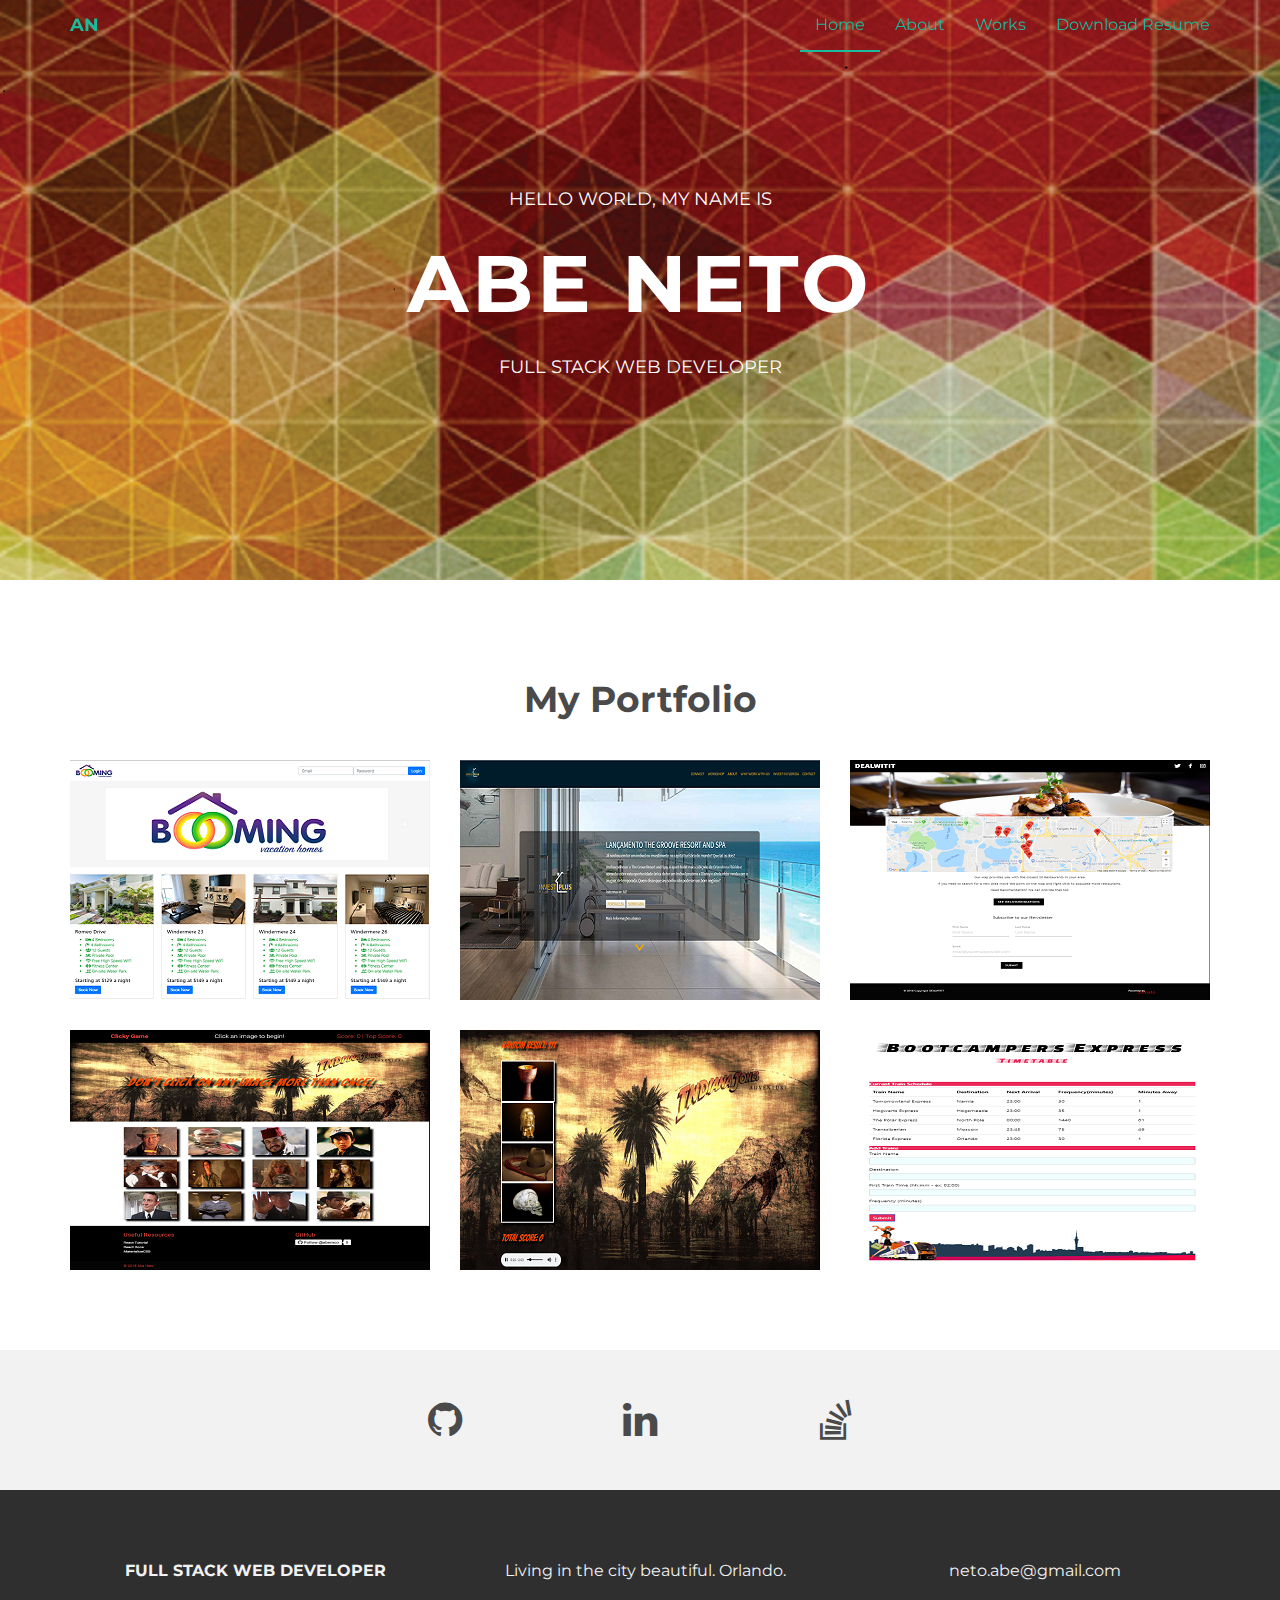
<file: index.html>
<!DOCTYPE html>
<html lang="en">
  <head>
    <meta charset="utf-8">
    <meta http-equiv="X-UA-Compatible" content="IE=edge">
    <meta name="viewport" content="width=device-width, initial-scale=1">
    <meta name="description" content="">
    <meta name="author" content="">
    <link rel="shortcut icon" href="assets/ico/favicon.ico">

    <title>ABE NETO Portfolio</title>

    <!-- Bootstrap core CSS -->
    <link href="assets/css/bootstrap.css" rel="stylesheet">

    <!-- Custom styles for this template -->
    <link href="assets/css/style.css" rel="stylesheet">
    <link href="assets/css/font-awesome.min.css" rel="stylesheet">

    
  </head>

  <body>

    <!-- Static navbar -->
    <div class="navbar navbar-default navbar-fixed-top" role="navigation">
      <div class="container">
        <div class="navbar-header">
          <button type="button" class="navbar-toggle" data-toggle="collapse" data-target=".navbar-collapse">
            <span class="sr-only">Toggle navigation</span>
            <span class="icon-bar"></span>
            <span class="icon-bar"></span>
            <span class="icon-bar"></span>
          </button>
          <a class="navbar-brand" href="index.html">AN</a>
        </div>
        <div class="navbar-collapse collapse">
          <ul class="nav navbar-nav navbar-right">
            <li class="active"><a href="index.html">Home</a></li>
            <li><a href="about.html">About</a></li>
						<li><a href="#works">Works</a></li>
						<li><a href="assets/img/abenetotechresume.pdf" target="blank" download="Abe Neto Resume 2018">Download Resume</a></li>
          </ul>
        </div><!--/.nav-collapse -->
      </div>
    </div>


	<div id="headerwrap">
	    <div class="container">
			<div class="row">
				<div class="col-lg-6 col-lg-offset-3">
					<h4>HELLO WORLD, MY NAME IS</h4>
					<h1>ABE NETO</h1>
					<h4>FULL STACK WEB DEVELOPER</h4>
				</div>
			</div><! --/row -->
	    </div> <!-- /container -->
	</div><! --/headerwrap -->
	
	<section id="works"></section>
	<div class="container">
		<div class="row centered mt mb">
			<h1>My Portfolio</h1>
			
			<div class="col-lg-4 col-md-4 col-sm-4 gallery">
				<a href="https://mysterious-sea-15566.herokuapp.com/"><img src="assets/img/portfolio/booming.png" width="360px" height="260px" class="img-responsive"></a>
			</div>
			<div class="col-lg-4 col-md-4 col-sm-4 gallery">
				<a href="http://investplusflorida.com/"><img src="assets/img/portfolio/invest.png" class="img-responsive"></a>
			</div>
			<div class="col-lg-4 col-md-4 col-sm-4 gallery">
				<a href="https://abemco.github.io/dealwitit/"><img src="assets/img/portfolio/dealwitit.png" class="img-responsive"></a>
			</div>
			<div class="col-lg-4 col-md-4 col-sm-4 gallery">
				<a href="https://abemco.github.io/Clicky-Game/"><img src="assets/img/portfolio/clickygame.png" class="img-responsive"></a>
			</div>
			<div class="col-lg-4 col-md-4 col-sm-4 gallery">
				<a href="https://abemco.github.io/week-4-game/"><img src="assets/img/portfolio/crystalgame.png" class="img-responsive"></a>
			</div>
			<div class="col-lg-4 col-md-4 col-sm-4 gallery">
				<a href="https://abemco.github.io/Train-Scheduler/"><img src="assets/img/portfolio/trainschedule.png" class="img-responsive"></a>
			</div>
		</div><! --/row -->
	</div><! --/container -->
	
	<div id="social">
		<div class="container">
			<div class="row centered">
					<div class="col-sm-3">
							<!-- <a href="https://github.com/abemco" target="blank"><i class="fa fa-github"></i></a> -->
						</div>
				<div class="col-sm-2">
					<a href="https://github.com/abemco" target="blank"><i class="fa fa-github"></i></a>
				</div>
				<div class="col-sm-2">
					<a href="https://www.linkedin.com/in/abe-neto-573774155" target="blank"><i class="fa fa-linkedin"></i></a>
				</div>
				<div class="col-sm-2">
					<a href="https://stackoverflow.com/users/9248650/abe-neto" target="blank"><i class="fa fa-stack-overflow"></i></a>
				</div>
				<div class="col-sm-3">
						<!-- <a href="https://github.com/abemco" target="blank"><i class="fa fa-github"></i></a> -->
					</div>
			
			
			</div><! --/row -->
		</div><! --/container -->
	</div><! --/social -->

	<div id="footerwrap">
		<div class="container">
			<div class="row centered">
				<div class="col-lg-4">
					<p><b>FULL STACK WEB DEVELOPER</b></p>
				</div>
			
				<div class="col-lg-4">
					<p>Living in the city beautiful. Orlando.</p>
				</div>
				<div class="col-lg-4">
					<p>neto.abe@gmail.com</p>
				</div>
			</div>
		</div>
	</div><! --/footerwrap -->
	


    <!-- Bootstrap core JavaScript
    ================================================== -->
    <!-- Placed at the end of the document so the pages load faster -->
    <script src="https://ajax.googleapis.com/ajax/libs/jquery/1.11.0/jquery.min.js"></script>
    <script src="assets/js/bootstrap.min.js"></script>
  </body>
</html>
</file>
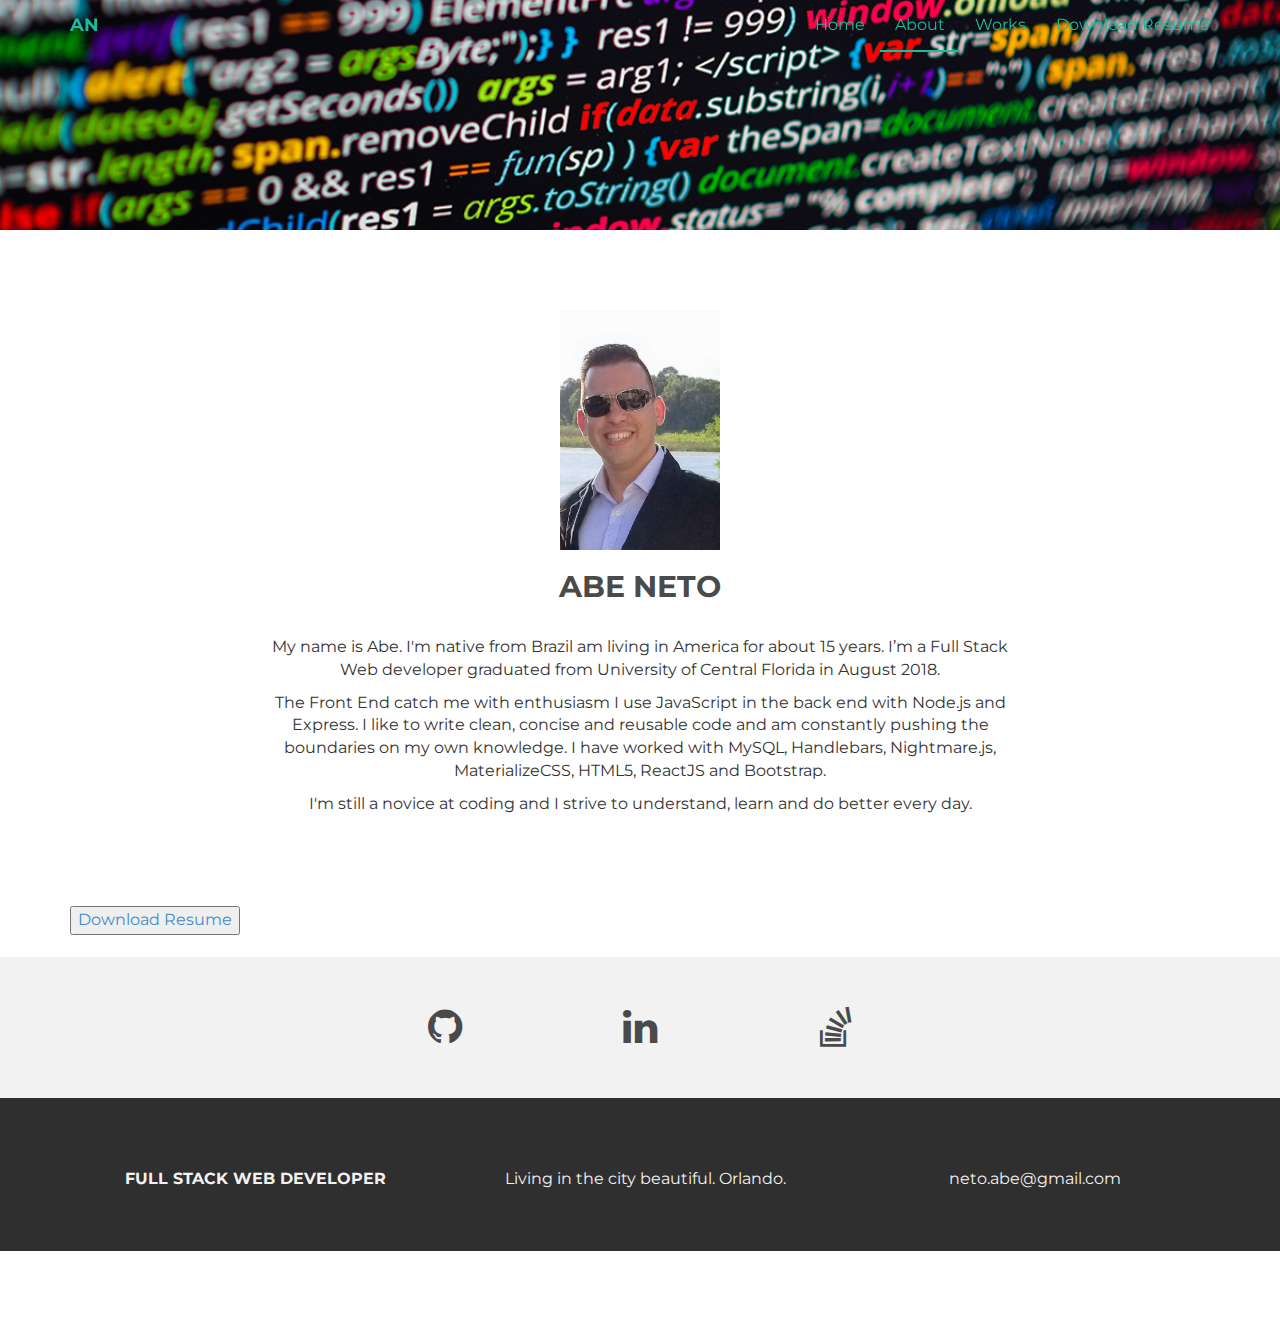
<file: about.html>
<!DOCTYPE html>
<html lang="en">
  <head>
    <meta charset="utf-8">
    <meta http-equiv="X-UA-Compatible" content="IE=edge">
    <meta name="viewport" content="width=device-width, initial-scale=1">
    <meta name="description" content="">
    <meta name="author" content="">
    <link rel="shortcut icon" href="assets/ico/favicon.ico">

    <title>ABE NETO Portfolio</title>

    <!-- Bootstrap core CSS -->
    <link href="assets/css/bootstrap.css" rel="stylesheet">

    <!-- Custom styles for this template -->
    <link href="assets/css/style.css" rel="stylesheet">
    <link href="assets/css/font-awesome.min.css" rel="stylesheet">

  </head>

  <body>

    <!-- Static navbar -->
    <div class="navbar navbar-default navbar-fixed-top" role="navigation">
      <div class="container">
        <div class="navbar-header">
          <button type="button" class="navbar-toggle" data-toggle="collapse" data-target=".navbar-collapse">
            <span class="sr-only">Toggle navigation</span>
            <span class="icon-bar"></span>
            <span class="icon-bar"></span>
            <span class="icon-bar"></span>
          </button>
          <a class="navbar-brand" href="index.html">AN</a>
        </div>
        <div class="navbar-collapse collapse">
          <ul class="nav navbar-nav navbar-right">
            <li><a href="index.html">Home</a></li>
            <li class="active"><a href="about.html">About</a></li>
						<li><a href="index.html#works">Works</a></li>
						<li><a href="assets/img/abenetotechresume.pdf" target="blank" download="Abe Neto Resume 2018">Download Resume</a></li>
          </ul>
        </div><!--/.nav-collapse -->
      </div>
    </div>


	<div id="aboutwrap">
	    <div class="container">
			<div class="row">
				<div class="col-lg-6 col-lg-offset-3">
				</div>
			</div><! --/row -->
	    </div> <!-- /container -->
	</div><! --/aboutwrap -->
	
	<div class="container">
		<div class="row centered mt mb">
			<div class="col-lg-8 col-lg-offset-2">
				<img src="assets/img/me.jpg" class="auth-image" alt="Abe's picture" width="160px" height="240px">
				<h2>ABE NETO</h2>
				<br>
				<p>My name is Abe. I'm native from Brazil am living in America for about 15 years. I’m a Full Stack Web developer graduated from University of Central Florida in August 2018.</p>
				<p>The Front End catch me with enthusiasm I use JavaScript in the back end with Node.js and Express. I like to write clean, concise and reusable code and am constantly pushing the boundaries on my own knowledge. I have worked with MySQL, Handlebars, Nightmare.js, MaterializeCSS, HTML5, ReactJS and Bootstrap.</p>
				<p>I'm still a novice at coding and I strive to understand, learn and do better every day.</p>
			</div>

		</div><! --/row -->

		
			<a href="assets/img/abenetotechresume.pdf" download="Abe Neto Resume 2018">
				<button type="submit" class="btn-magazine">Download Resume</button>
			</a>
			<br>
			<br>
	
	</div><! --/container -->
	
	<div id="social">
			<div class="container">
				<div class="row centered">
						<div class="col-lg-3">
								<!-- <a href="https://github.com/abemco" target="blank"><i class="fa fa-github"></i></a> -->
							</div>
					<div class="col-lg-2">
						<a href="https://github.com/abemco" target="blank"><i class="fa fa-github"></i></a>
					</div>
					<div class="col-lg-2">
						<a href="https://www.linkedin.com/in/abe-neto-573774155" target="blank"><i class="fa fa-linkedin"></i></a>
					</div>
					<div class="col-lg-2">
						<a href="https://stackoverflow.com/users/9248650/abe-neto" target="blank"><i class="fa fa-stack-overflow"></i></a>
					</div>
					<div class="col-lg-3">
							<!-- <a href="https://github.com/abemco" target="blank"><i class="fa fa-github"></i></a> -->
						</div>
				
				
				</div><! --/row -->
			</div><! --/container -->
		</div><! --/social -->

		<div id="footerwrap">
				<div class="container">
					<div class="row centered">
						<div class="col-lg-4">
							<p><b>FULL STACK WEB DEVELOPER</b></p>
						</div>
					
						<div class="col-lg-4">
							<p>Living in the city beautiful. Orlando.</p>
						</div>
						<div class="col-lg-4">
							<p>neto.abe@gmail.com</p>
						</div>
					</div>
				</div>
			</div><! --/footerwrap -->
			
		
	


    <!-- Bootstrap core JavaScript
    ================================================== -->
    <!-- Placed at the end of the document so the pages load faster -->
    <script src="https://ajax.googleapis.com/ajax/libs/jquery/1.11.0/jquery.min.js"></script>
    <script src="assets/js/bootstrap.min.js"></script>
  </body>
</html>
</file>
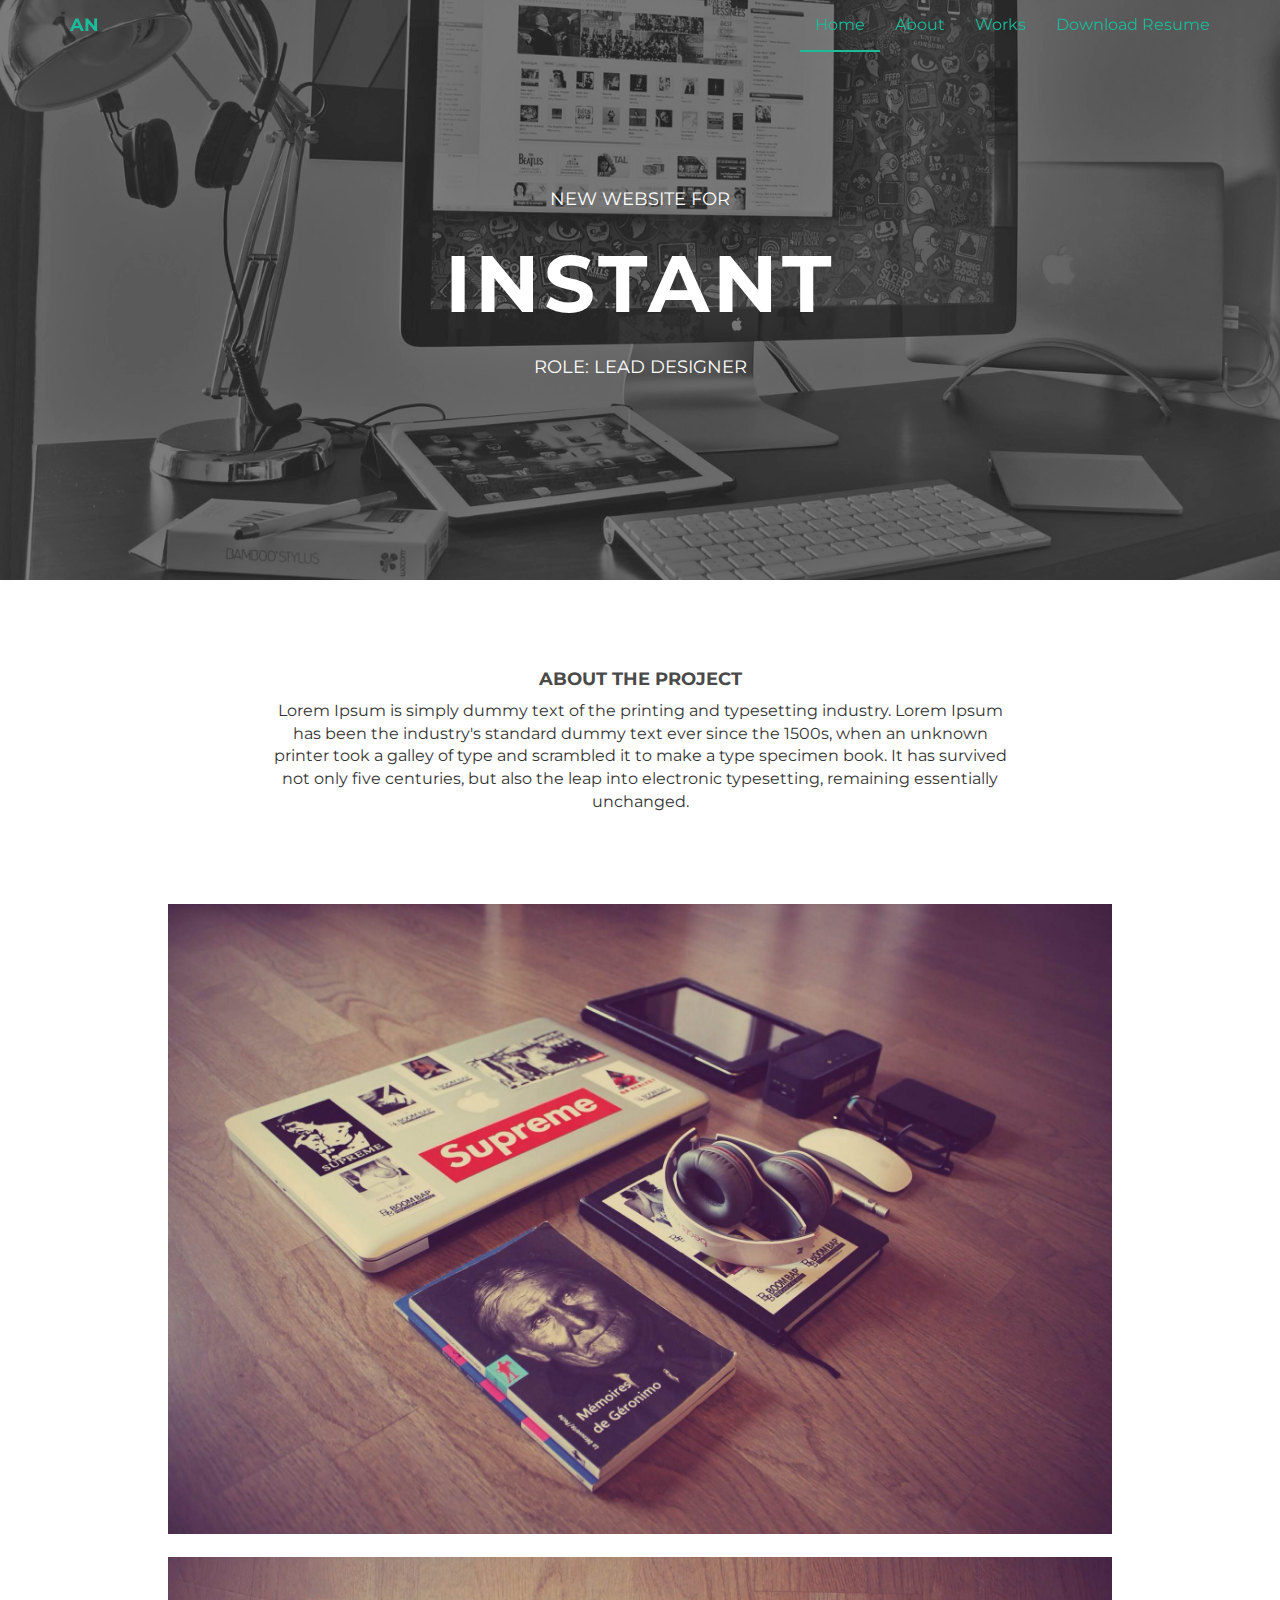
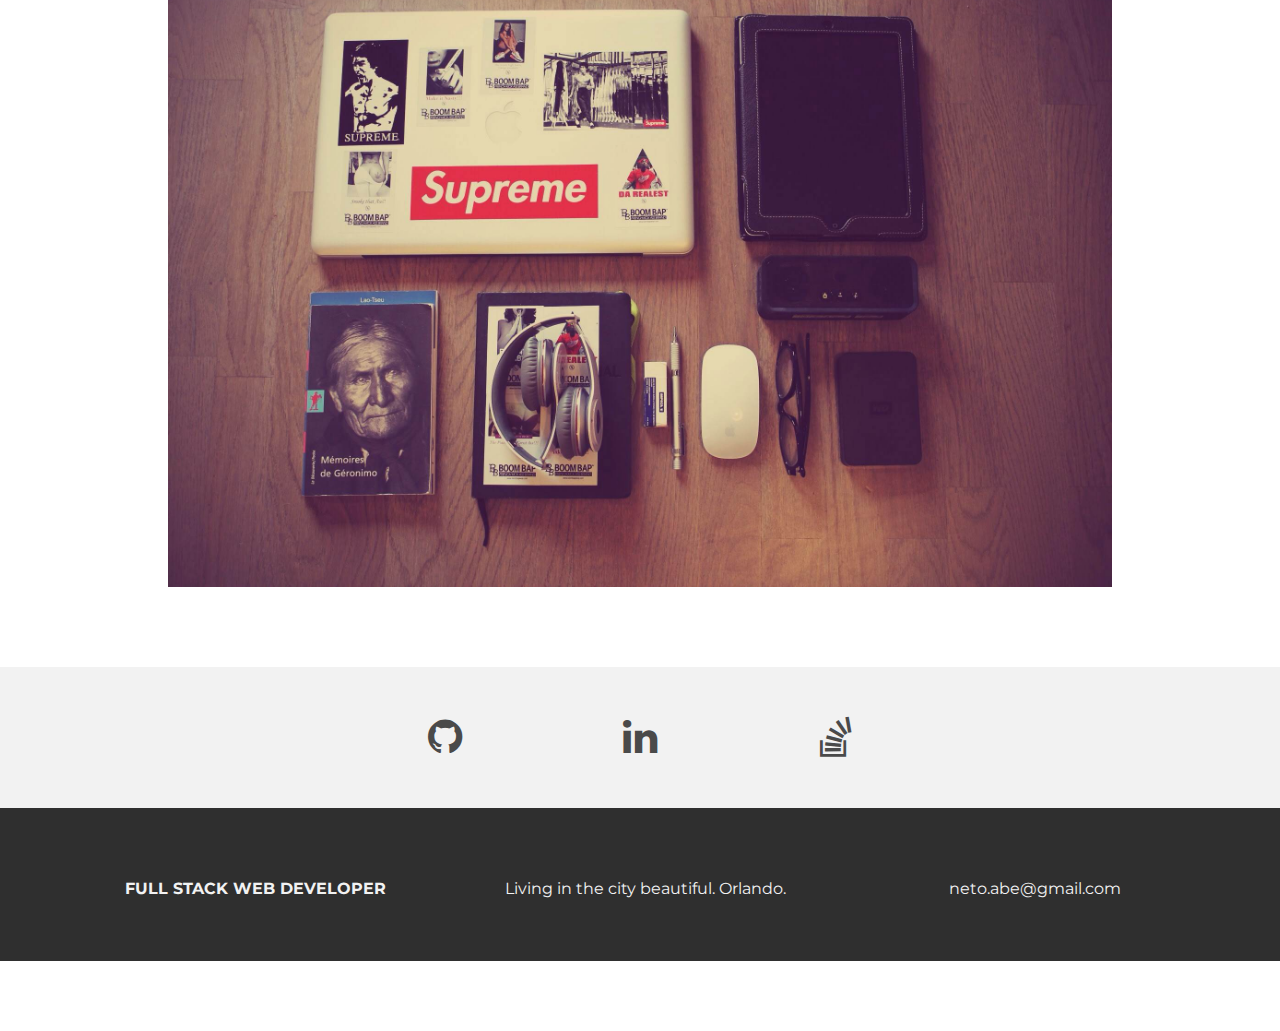
<file: work.html>
<!DOCTYPE html>
<html lang="en">
  <head>
    <meta charset="utf-8">
    <meta http-equiv="X-UA-Compatible" content="IE=edge">
    <meta name="viewport" content="width=device-width, initial-scale=1">
    <meta name="description" content="">
    <meta name="author" content="">
    <link rel="shortcut icon" href="assets/ico/favicon.ico">

    <title>ABE NETO Portfolio</title>

    <!-- Bootstrap core CSS -->
    <link href="assets/css/bootstrap.css" rel="stylesheet">

    <!-- Custom styles for this template -->
    <link href="assets/css/style.css" rel="stylesheet">
    <link href="assets/css/font-awesome.min.css" rel="stylesheet">

    
  </head>

  <body>

    <!-- Static navbar -->
    <div class="navbar navbar-default navbar-fixed-top" role="navigation">
      <div class="container">
        <div class="navbar-header">
          <button type="button" class="navbar-toggle" data-toggle="collapse" data-target=".navbar-collapse">
            <span class="sr-only">Toggle navigation</span>
            <span class="icon-bar"></span>
            <span class="icon-bar"></span>
            <span class="icon-bar"></span>
          </button>
          <a class="navbar-brand" href="index.html">AN</a>
        </div>
        <div class="navbar-collapse collapse">
          <ul class="nav navbar-nav navbar-right">
            <li class="active"><a href="index.html">Home</a></li>
            <li><a href="about.html">About</a></li>
						<li><a href="#works">Works</a></li>
						<li><a href="assets/img/abenetotechresume.pdf" target="blank" download="Abe Neto Resume 2018">Download Resume</a></li>
          </ul>
        </div><!--/.nav-collapse -->
      </div>
    </div>


	<div id="workwrap">
	    <div class="container">
			<div class="row">
				<div class="col-lg-6 col-lg-offset-3">
					<h4>NEW WEBSITE FOR</h4>
					<h1>INSTANT</h1>
					<h4>ROLE: LEAD DESIGNER</h4>
				</div>
			</div><! --/row -->
	    </div> <!-- /container -->
	</div><! --/workwrap -->
	
	<section id="works"></section>
	<div class="container">
		<div class="row centered mt mb">
			<div class="col-lg-8 col-lg-offset-2">
				<h4>ABOUT THE PROJECT</h4>
				<p>Lorem Ipsum is simply dummy text of the printing and typesetting industry. Lorem Ipsum has been the industry's standard dummy text ever since the 1500s, when an unknown printer took a galley of type and scrambled it to make a type specimen book. It has survived not only five centuries, but also the leap into electronic typesetting, remaining essentially unchanged.</p>
			</div>
			<div class="col-lg-10 col-lg-offset-1 mt">
				<img class="img-responsive" src="assets/img/pr01.jpg">
				<br>
				<img class="img-responsive" src="assets/img/pr02.jpg">
			</div>

		</div><! --/row -->
	</div><! --/container -->
	
	<div id="social">
			<div class="container">
				<div class="row centered">
						<div class="col-lg-3">
								<!-- <a href="https://github.com/abemco" target="blank"><i class="fa fa-github"></i></a> -->
							</div>
					<div class="col-lg-2">
						<a href="https://github.com/abemco" target="blank"><i class="fa fa-github"></i></a>
					</div>
					<div class="col-lg-2">
						<a href="https://www.linkedin.com/in/abe-neto-573774155" target="blank"><i class="fa fa-linkedin"></i></a>
					</div>
					<div class="col-lg-2">
						<a href="https://stackoverflow.com/users/9248650/abe-neto" target="blank"><i class="fa fa-stack-overflow"></i></a>
					</div>
					<div class="col-lg-3">
							<!-- <a href="https://github.com/abemco" target="blank"><i class="fa fa-github"></i></a> -->
						</div>
				
				
				</div><! --/row -->
			</div><! --/container -->
		</div><! --/social -->
	

	<div id="footerwrap">
			<div class="container">
				<div class="row centered">
					<div class="col-lg-4">
						<p><b>FULL STACK WEB DEVELOPER</b></p>
					</div>
				
					<div class="col-lg-4">
						<p>Living in the city beautiful. Orlando.</p>
					</div>
					<div class="col-lg-4">
						<p>neto.abe@gmail.com</p>
					</div>
				</div>
			</div>
		</div><! --/footerwrap -->
		

    <!-- Bootstrap core JavaScript
    ================================================== -->
    <!-- Placed at the end of the document so the pages load faster -->
    <script src="https://ajax.googleapis.com/ajax/libs/jquery/1.11.0/jquery.min.js"></script>
    <script src="assets/js/bootstrap.min.js"></script>
  </body>
</html>
</file>
<file: assets/css/style.css>
@import url(http://fonts.googleapis.com/css?family=Montserrat:400,700);


::-moz-selection {
    background: #f2c2c9;
    color: #a4003a;
    text-shadow: none;
}

::selection {
    background: #16a085;
    color: #a4003a;
    text-shadow: none;
}

/*
 * A better looking default horizontal rule
 */

 hr {
    display: block;
    height: 1px;
    border: 0;
    border-top: 1px solid #ccc;
    margin: 1em 0;
    padding: 0;
}

.centered {
	text-align: center
}

.mt {
	margin-top: 80px;
}

.mb {
	margin-bottom: 80px;
}

/* ==========================================================================
   General styles
   ========================================================================== */


body {
    font-family: 'Montserrat', sans-serif;
    font-weight: 400;
    font-size: 16px;

    -webkit-font-smoothing: antialiased;
    -webkit-overflow-scrolling: touch;
}

h1, h2, h3, h4, h5, h6 {
	font-weight: 700;
    color: #4a4a4a;
}


.navbar-brand {
	font-weight: 700;
}

.navbar-default .navbar-brand {
	color: #1abc9c;
}

.navbar-default {
	background-color: transparent;
	border-color: transparent;
}

.navbar-default .navbar-nav > .active > a, .navbar-default .navbar-nav > .active > a:hover, .navbar-default .navbar-nav > .active > a:focus {
	color: #1abc9c;
	background-color: transparent;
	border-bottom: 2px solid #1abc9c
}

.navbar-default .navbar-nav > li > a {
	color: #1abc9c;
}

/* ==========================================================================
   Wrap Sections
   ========================================================================== */

#headerwrap {
	background: url(../img/bcard.png) no-repeat center top;
	background-color: rgba(0, 0, 0, 0.5);
	margin-top: -70px;
	padding-top: 250px;
	text-align:center;
	background-attachment: relative;
	background-position: center center;
	min-height: 650px;
	width: 100%;
	
    -webkit-background-size: 100%;
    -moz-background-size: 100%;
    -o-background-size: 100%;
    background-size: 100%;

    -webkit-background-size: cover;
    -moz-background-size: cover;
    -o-background-size: cover;
    background-size: cover;
}

#headerwrap h1 {
	color:#ffffff;
	padding-top: 10px;
	padding-bottom: 20px;
	letter-spacing: 4px;
	font-size: 80px;
	font-weight: bold;
}

#headerwrap h4 {
	font-weight: 400;
	color: #ffffff
}

#social {
	padding-top: 50px;
	padding-bottom: 50px;
	background-color: #f2f2f2;
}

#social i {
	font-size: 40px;
	color: #4a4a4a
}

#social i:hover {
	color: #1abc9c
}

#footerwrap {
	padding-top: 70px;
	padding-bottom: 50px;
	background-color: #2f2f2f;
}

#footerwrap p {
	color: #f2f2f2;
	margin-left: 10px;
}

#workwrap {	
	background: url(../img/work.jpg) no-repeat center top;
	margin-top: -70px;
	padding-top: 250px;
	text-align:center;
	background-attachment: relative;
	background-position: center center;
	min-height: 650px;
	width: 100%;
	
    -webkit-background-size: 100%;
    -moz-background-size: 100%;
    -o-background-size: 100%;
    background-size: 100%;

    -webkit-background-size: cover;
    -moz-background-size: cover;
    -o-background-size: cover;
    background-size: cover;
}

#workwrap h1 {
	color:#ffffff;
	padding-top: 10px;
	padding-bottom: 20px;
	letter-spacing: 4px;
	font-size: 80px;
	font-weight: bold;
}

#workwrap h4 {
	font-weight: 400;
	color: #ffffff
}

#aboutwrap {	
	background: url(../img/codepic.jpg) no-repeat center top;
	margin-top: -70px;
	padding-top: 250px;
	text-align:center;
	background-attachment: relative;
	background-position: center center;
	min-height: 300px;
	width: 100%;
	
    -webkit-background-size: 100%;
    -moz-background-size: 100%;
    -o-background-size: 100%;
    background-size: 100%;

    -webkit-background-size: cover;
    -moz-background-size: cover;
    -o-background-size: cover;
    background-size: cover;
}

  
/* Gallery */
.gallery {
	margin-top: 30px;
}

.gallery img:hover {
	opacity: 0.4;
}
</file>
